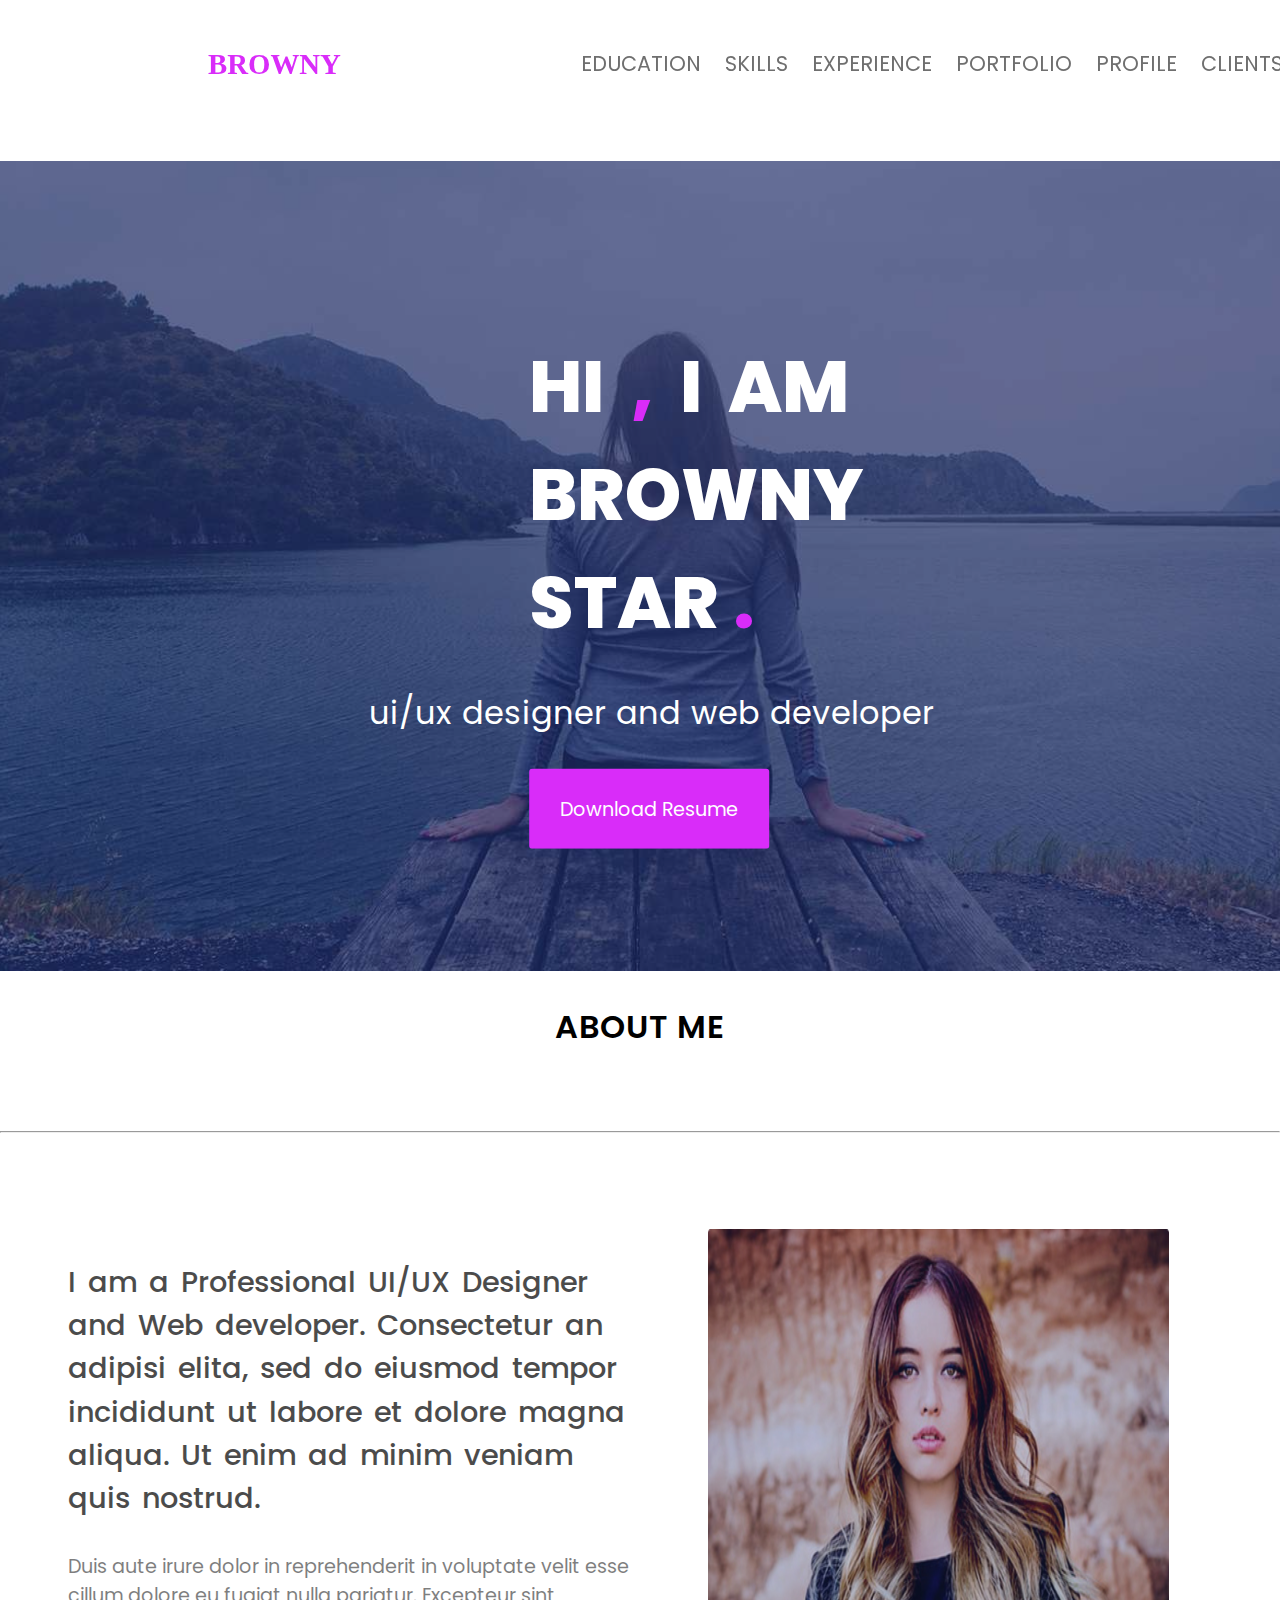
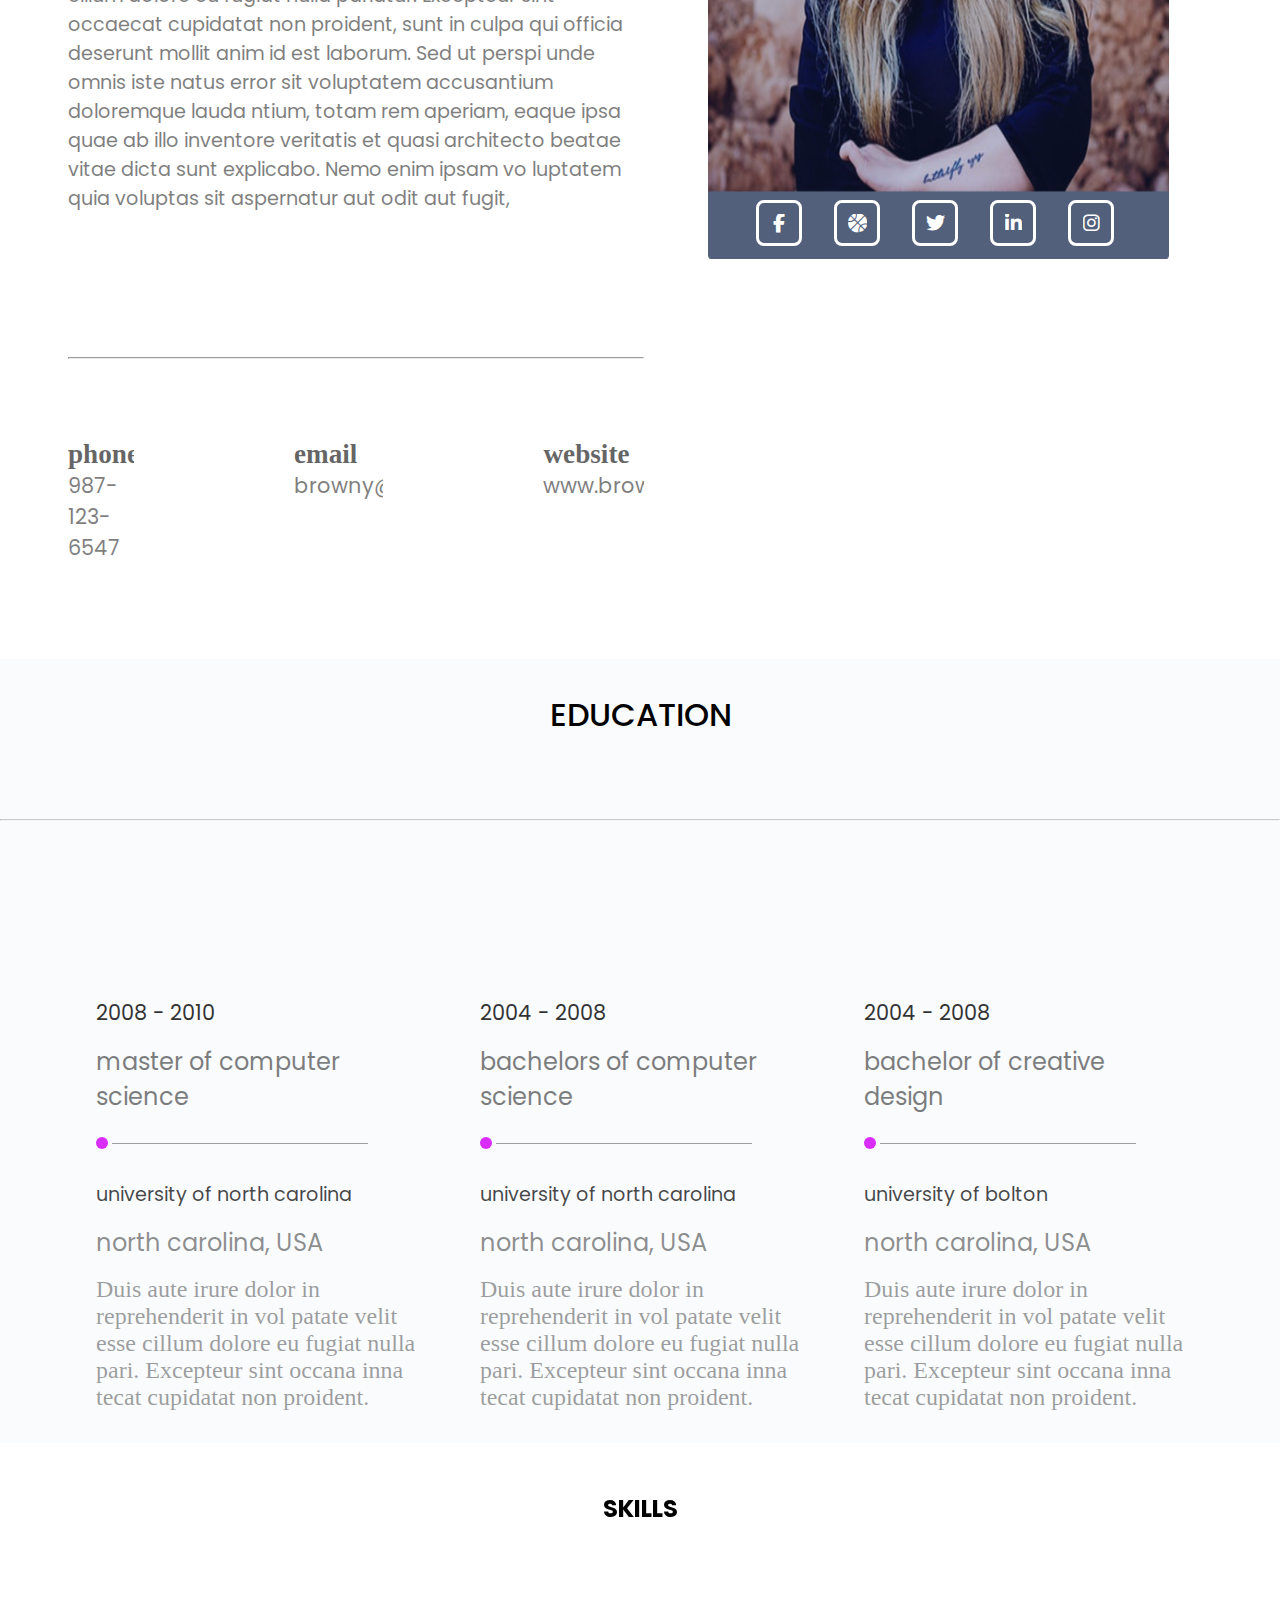
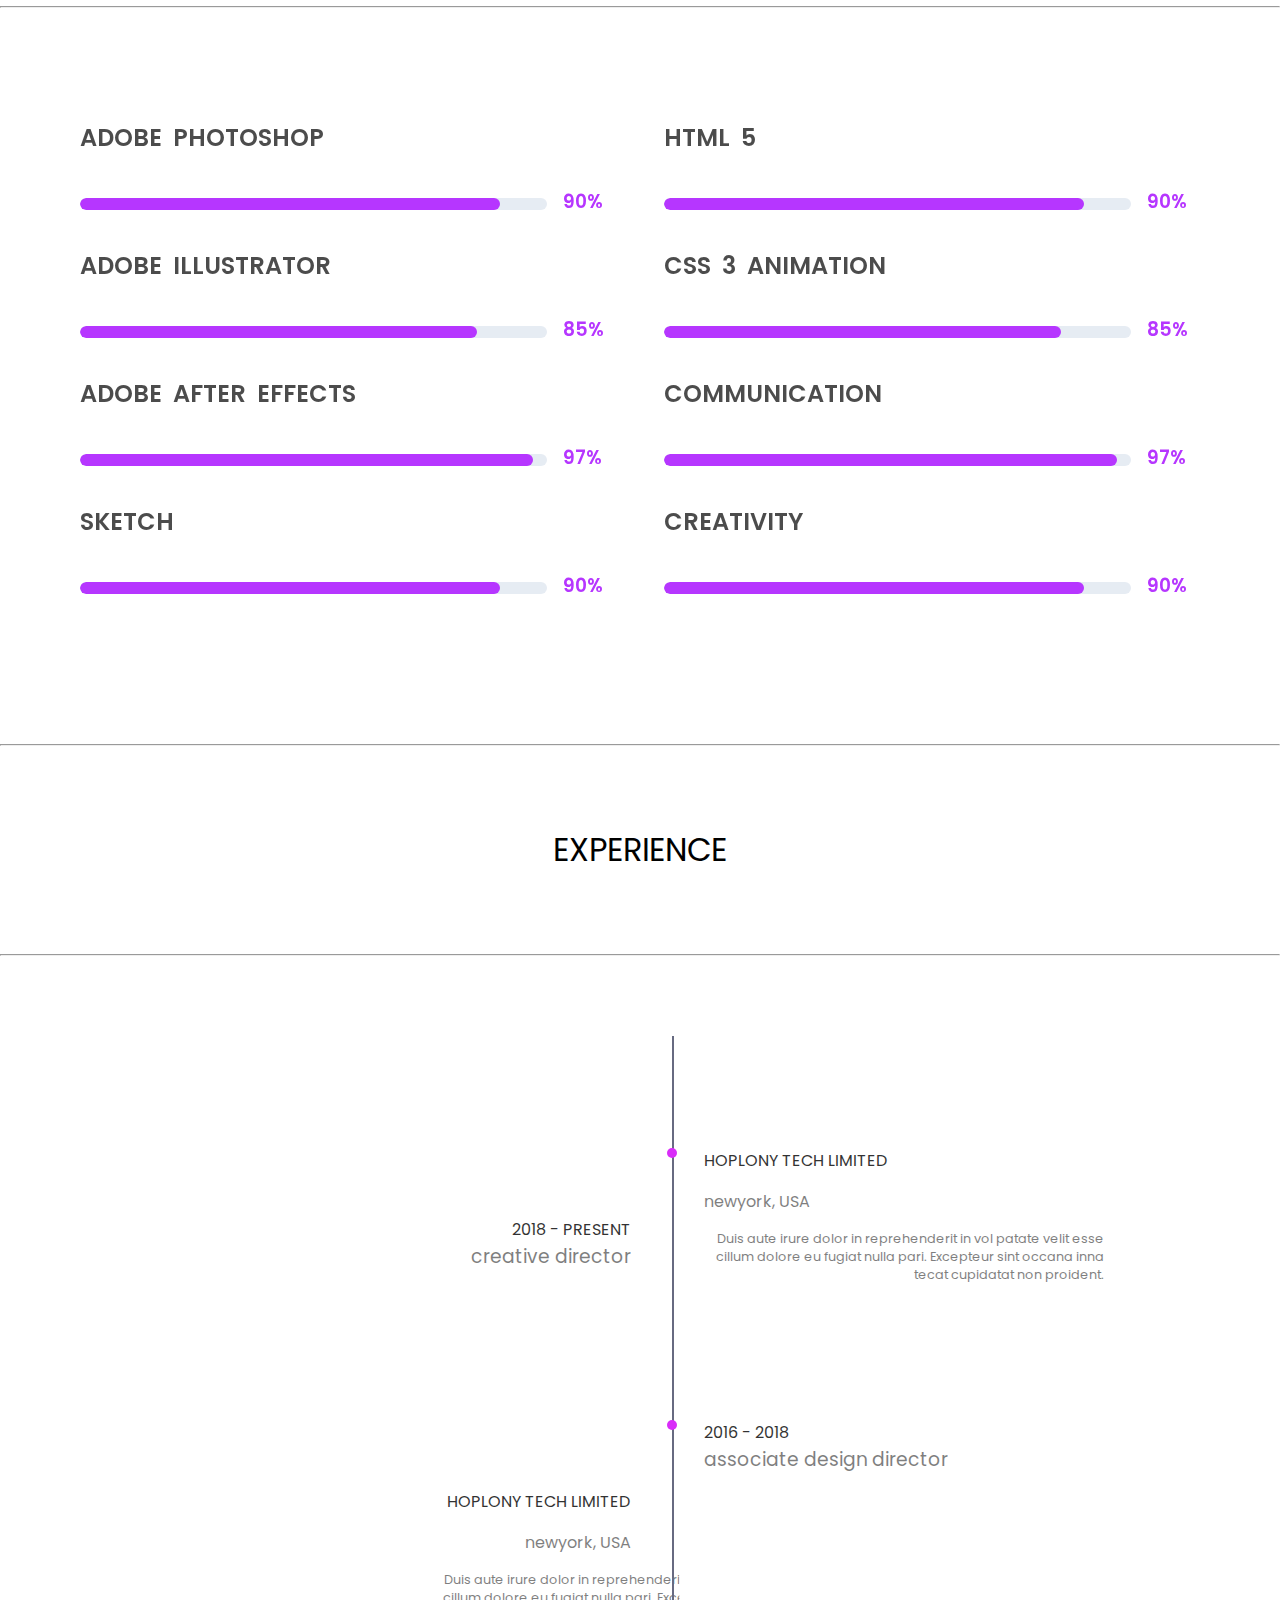
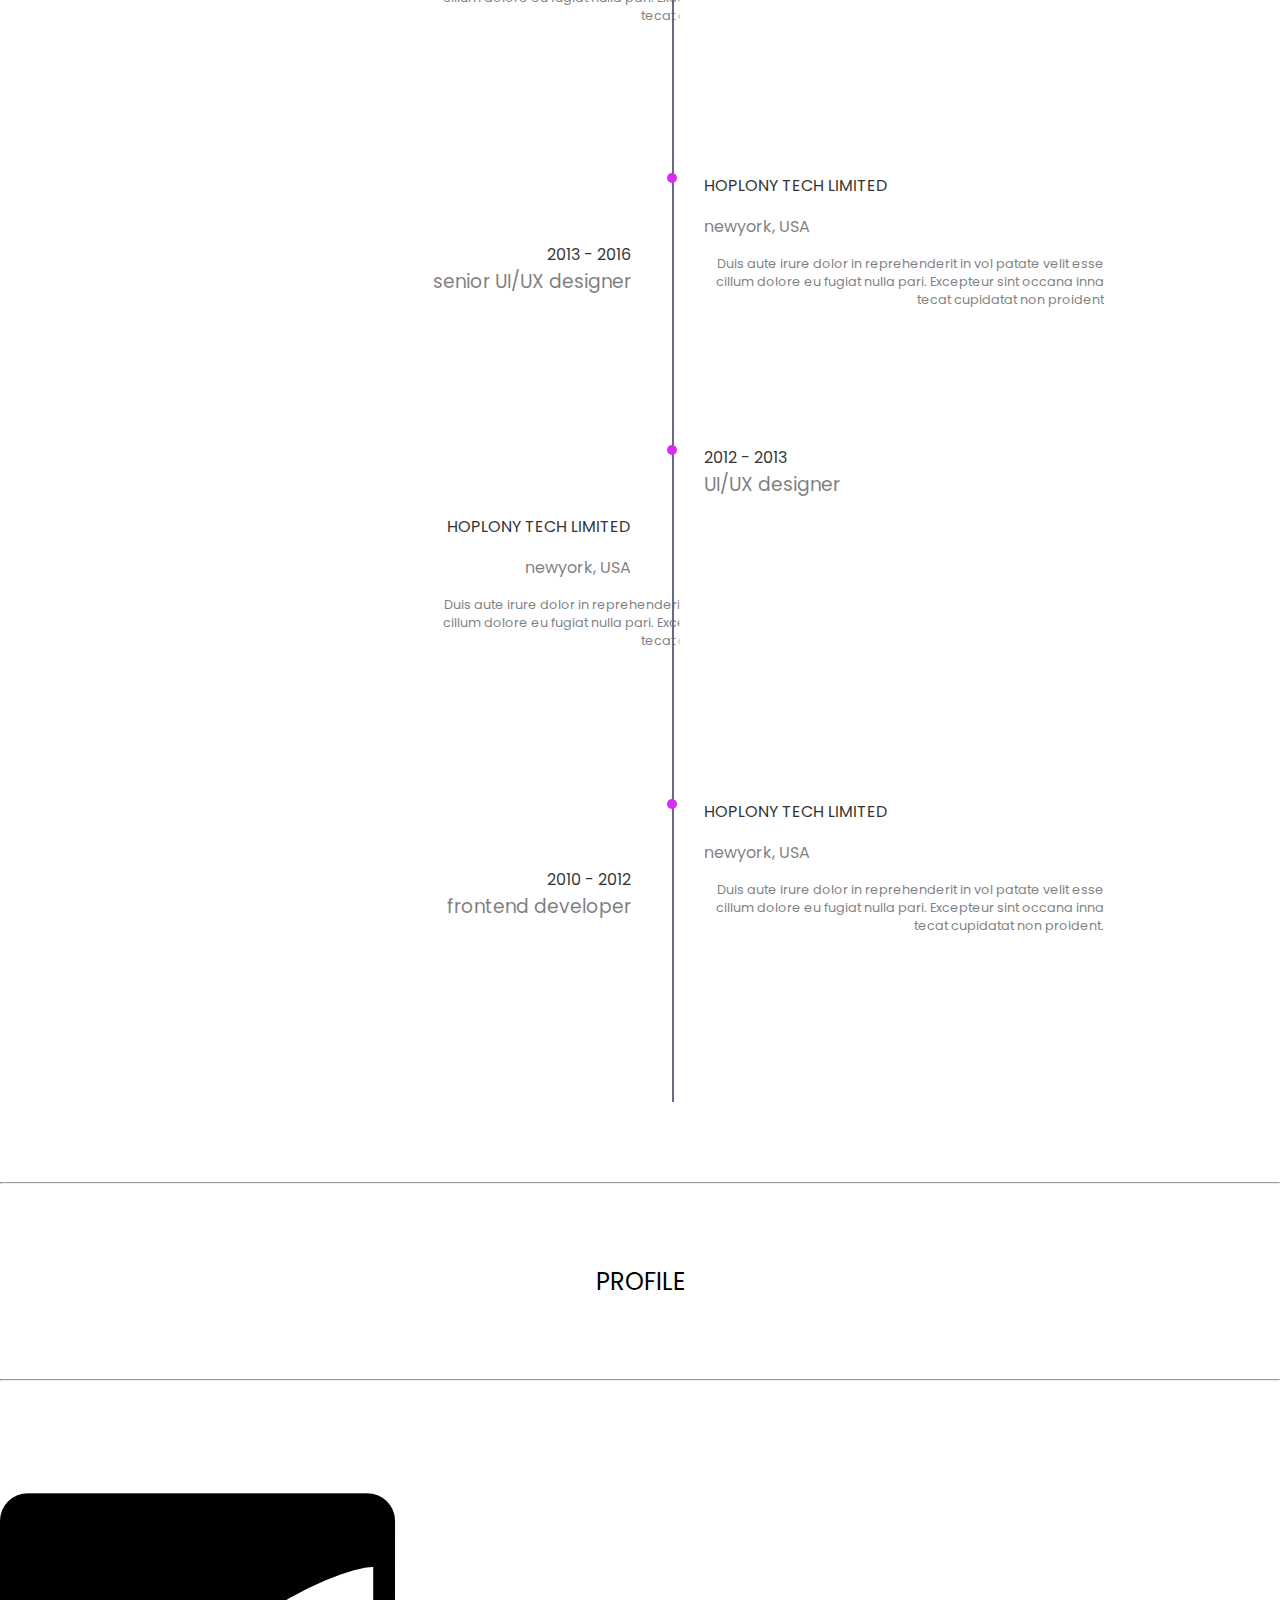
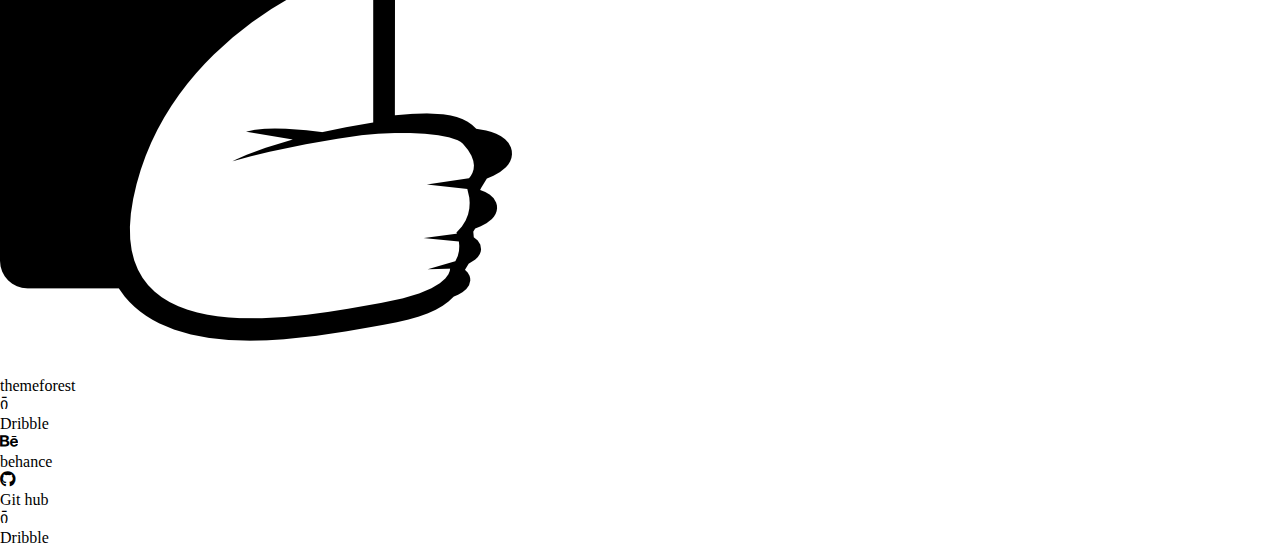
<file: html/index.html>
<!DOCTYPE html>
<html lang="en">
<head>
    <meta charset="UTF-8">
    <link rel="preconnect" href="https://fonts.googleapis.com">
    <link rel="shortcut icon" href="/images/logo/favicon.png" type="image/x-icon">
<link rel="preconnect" href="https://fonts.gstatic.com" crossorigin>
<link href="https://fonts.googleapis.com/css2?family=Poppins:ital,wght@0,100;0,200;0,300;0,400;0,500;0,600;0,700;0,800;0,900;1,100;1,200;1,300;1,400;1,500;1,600;1,700;1,800;1,900&display=swap" rel="stylesheet">
    <meta name="viewport" content="width=device-width, initial-scale=1.0">
    <link rel="stylesheet" href="https://cdnjs.cloudflare.com/ajax/libs/font-awesome/6.7.2/css/all.min.css" integrity="sha512-Evv84Mr4kqVGRNSgIGL/F/aIDqQb7xQ2vcrdIwxfjThSH8CSR7PBEakCr51Ck+w+/U6swU2Im1vVX0SVk9ABhg==" crossorigin="anonymous" referrerpolicy="no-referrer" />
    <link rel="stylesheet" href="/css/style.css">
    <title>BROWNY</title>
</head>
<body>
    <div class="up-c"></div>
    <header>
        <nav>
            <div class="content">
                <div class="fp">
            <span>BROWNY</span>
            <div class="icon">
                <div class="box" id="bar" type="button"><i class="fa-solid fa-bars" ></i></div>
                <div class="box" id="x"type="button"><i class="fa-solid fa-xmark"></i></div>
            </div>
        </div>
            <ul>
                <li><a href="">EDUCATION</a></li>
                <li><a href="">SKILLS</a></li>
                <li><a href="">EXPERIENCE</a></li>
                <li><a href="">PORTFOLIO</a></li>
                <li><a href="">PROFILE</a></li>
                <li><a href="">CLIENTS</a></li>
                <li><a href="">CONTACT</a></li>
            </ul>
          
        </div>
        </nav>
    </header>
    <div class="hero">
        <div class="txts" text align="justify">
            <h1>hi <span>,</span> i am   <span class="lft">browny</span>  star<span> .</span></h1>
                <h2>ui/ux designer and web developer</h2>
                <button > <a href="resume.txt">Download Resume</a></button>
        </div>
    </div>
    <h1 style=" text-align: center;
    text-transform:uppercase ; margin-top: 2rem;
  font-weight: 600;letter-spacing: 1px; margin-bottom: 2rem;">about me</h1>
  <hr>
  <!-- starting of about me ------------------------------------------------------------------------------------------------------------------ -->
  <div class="about-me">
    <div class="left">
        <div class="tp">
        <h2>I am a Professional UI/UX Designer and Web developer. Consectetur an adipisi elita, sed do eiusmod tempor incididunt ut labore et dolore magna aliqua. Ut enim ad minim veniam quis nostrud.</h2>
        <p>Duis aute irure dolor in reprehenderit in voluptate velit esse cillum dolore eu fugiat nulla pariatur. Excepteur sint occaecat cupidatat non proident, sunt in culpa qui officia deserunt mollit anim id est laborum. Sed ut perspi unde omnis iste natus error sit voluptatem accusantium doloremque lauda ntium, totam rem aperiam, eaque ipsa quae ab illo inventore veritatis et quasi architecto beatae vitae dicta sunt explicabo. Nemo enim ipsam vo luptatem quia voluptas sit aspernatur aut odit aut fugit,</p>
    </div>
        <hr>
        <div class="ip">
            <div class="box">
                <span>phone</span>
                <p>987-123-6547</p>
            </div>
            <div class="box">
                <span>email</span>
                <p>browny@info.com</p>
            </div>
            <div class="box">
                <span>website</span>
                <p>www.brownsine.com</p>
            </div>
            
        </div>
   
    </div>
    <div class="right">
        <img src="/images/about/profile_image.jpg" alt="">
        <div class="icons" >
           
            <div class="i"><i class="fa-brands fa-facebook-f" style="color: #ffffff;"></i></div>
            <div class="i">  <i class="fa-solid fa-basketball" style="color: #ffffff;"></i> </div>
                <div class="i"> <i class="fa-brands fa-twitter" style="color: #ffffff;"></i></div>
                    <div class="i"><i class="fa-brands fa-linkedin-in" style="color: #ffffff;"></i></div>
                        <div class="i"> <i class="fa-brands fa-instagram" style="color: #ffffff;"></i></div>
        </div>
    </div>
  </div>
  <!-- start o education part ------------------------------------------------------------------------------------------------------------------------------------------------------------------------------------------------- -->
<div class="edu">
    <h1>education</h1>
    <hr>
    <div class="edu-cont">
    <div class="edu-timeline">
        <div class="up">
        <h2>2008 - 2010</h2>
        <h3>master of computer science</h3>
        <div class="line"> <div class="circle"></div> <div></div> </div>
    </div>
            <div class="low">
                <h2>university of north carolina</h2>
                <h3>north carolina, USA</h3>
                <span>Duis aute irure dolor in reprehenderit in vol patate velit esse cillum dolore eu fugiat nulla pari. Excepteur sint occana inna tecat cupidatat non proident.</span>
            </div>
       
    </div>
    
    <div class="edu-timeline">
        <div class="up">
        <h2>2004 - 2008</h2>
        <h3>bachelors of computer science</h3>
        <div class="line"> <div class="circle"></div> <div></div> </div>
       </div>
            <div class="low">
                <h2>university of north carolina</h2>
                <h3>north carolina, USA</h3>
                <span>Duis aute irure dolor in reprehenderit in vol patate velit esse cillum dolore eu fugiat nulla pari. Excepteur sint occana inna tecat cupidatat non proident.</span>
            </div>
   
    
    </div>
    <div class="edu-timeline">
        <div class="up">
        <h2>2004 - 2008</h2>
        <h3>bachelor of creative design</h3>
        
        <div class="line"> <div class="circle"></div> <div></div> </div>
        </div>
            <div class="low">
                <h2>university of bolton</h2>
                <h3>north carolina, USA</h3>
                <span>Duis aute irure dolor in reprehenderit in vol patate velit esse cillum dolore eu fugiat nulla pari. Excepteur sint occana inna tecat cupidatat non proident.</span>
            </div>
       
  

    </div>
</div>
</div>

 <!-- starting of skills ------------------------------------------------------------------------------------------------------------------------------------------------------------------------------------------------- -->
 <!-- starting of skills ------------------------------------------------------------------------------------------------------------------------------------------------------------------------------------------------- -->

 <!-- starting of skills ------------------------------------------------------------------------------------------------------------------------------------------------------------------------------------------------- -->
 <!-- starting of skills ------------------------------------------------------------------------------------------------------------------------------------------------------------------------------------------------- -->
 <!-- starting of skills ------------------------------------------------------------------------------------------------------------------------------------------------------------------------------------------------- -->
 <!-- starting of skills ------------------------------------------------------------------------------------------------------------------------------------------------------------------------------------------------- -->
 <!-- starting of skills ------------------------------------------------------------------------------------------------------------------------------------------------------------------------------------------------- -->
 <!-- starting of skills ------------------------------------------------------------------------------------------------------------------------------------------------------------------------------------------------- -->
 <!-- starting of skills ------------------------------------------------------------------------------------------------------------------------------------------------------------------------------------------------- -->
 <!-- starting of skills ------------------------------------------------------------------------------------------------------------------------------------------------------------------------------------------------- -->
 <!-- starting of skills ------------------------------------------------------------------------------------------------------------------------------------------------------------------------------------------------- -->
   <div class="skills" loading="lazy">
    <h1>skills</h1>
    <hr>
    <div class="skill_box">
        <div class="design_skills">



            <div class="skill_wraper">
                <h2>adobe photoshop</h2>
                <div class="pogress">
                    <div class="pbox">
                        <div class="pbar" id="one"></div>
                    </div>
                    <h3>90%</h3>
                </div>
                
            </div>


            <div class="skill_wraper">
                <h2>adobe illustrator</h2>
                <div class="pogress">
                    <div class="pbox">
                        <div class="pbar" id="two"></div>
                    </div>
                    <h3>85%</h3>
                </div>
              
            </div>
            <div class="skill_wraper">
                <h2>adobe after effects</h2>
                <div class="pogress">
                    <div class="pbox">
                        <div class="pbar" id="three"></div>
                    </div>
                    <h3>97%</h3>
                </div>
                
            </div>
            <div class="skill_wraper">
                <h2>sketch</h2>
                <div class="pogress">
                    <div class="pbox">
                        <div class="pbar" id="four"></div>
                    </div>
                    <h3>90%</h3>
                </div>
                
            </div>










        </div>
        <div class="web_skills">

            <div class="skill_wraper">
                <h2>html 5</h2>
                <div class="pogress">
                    <div class="pbox">
                        <div class="pbar" id="one"></div>
                    </div>
                    <h3>90%</h3>
                </div>
            
            </div>


            <div class="skill_wraper">
                <h2>css 3 animation</h2>
                <div class="pogress">
                    <div class="pbox">
                        <div class="pbar" id="two"></div>
                    </div>
                    <h3>85%</h3>
                </div>
               
            </div>
            <div class="skill_wraper">
                <h2>communication</h2>
                <div class="pogress">
                    <div class="pbox">
                        <div class="pbar" id="three"></div>
                    </div>
                    <h3>97%</h3>
                </div>
              
            </div>
            <div class="skill_wraper">
                <h2>creativity</h2>
                <div class="pogress">
                    <div class="pbox">
                        <div class="pbar" id="four"></div>
                    </div>
                    <h3>90%</h3>
                </div>
                
            </div>
        </div>
    </div> 
   </div>
  <hr>

<!-- start of EXPERIENCE part ---------------------------------------------------------------------------------------- -->
<!-- start of EXPERIENCE part ---------------------------------------------------------------------------------------- -->
<!-- start of EXPERIENCE part ---------------------------------------------------------------------------------------- -->
<!-- start of EXPERIENCE part ---------------------------------------------------------------------------------------- -->
<!-- start of EXPERIENCE part ---------------------------------------------------------------------------------------- -->


<div class="experience">
 <h1>experience</h1>
 <hr>
 <div class="r_container">
    <div class="tln">
        <!-- space ---------------------------------------->
    <div class="row">
        <div class="left">
            <h2>2018 - Present</h2>
            <h3>creative director</h3>
        </div>
        <div class="right">
            <h2>hoplony tech limited</h2>
            <h4>newyork, USA</h4>
            <p>Duis aute irure dolor in reprehenderit in vol patate velit esse cillum dolore eu fugiat nulla pari. Excepteur sint occana inna tecat cupidatat non proident.</p>
        </div>
    
    </div>
    <!-- space ---------------------------------------->
    <div class="row">
        <div class="right">
            <h2>2016 - 2018</h2>
            <h3>associate design director</h3>
        </div>
        <div class="left">
            <h2>hoplony tech limited</h2>
            <h4>newyork, USA</h4>
            <p>Duis aute irure dolor in reprehenderit in vol patate velit esse cillum dolore eu fugiat nulla pari. Excepteur sint occana inna tecat cupidatat non proident.</p>
        </div>
    </div>
        <!-- space ---------------------------------------->
    <div class="row">
        <div class="left">
            <h2>2013 - 2016</h2>
            <h3>senior UI/UX designer</h3>
        </div>
        <div class="right">
            <h2>hoplony tech limited</h2>
            <h4>newyork, USA</h4>
            <p>Duis aute irure dolor in reprehenderit in vol patate velit esse cillum dolore eu fugiat nulla pari. Excepteur sint occana inna tecat cupidatat non proident</p>
        </div>
    </div>
        <!-- space ---------------------------------------->
    <div class="row">
        <div class="right">
            <h2>2012 - 2013</h2>
            <h3>UI/UX designer</h3>
        </div>
        <div class="left">
            <h2>hoplony tech limited</h2>
            <h4>newyork, USA</h4>
            <p>Duis aute irure dolor in reprehenderit in vol patate velit esse cillum dolore eu fugiat nulla pari. Excepteur sint occana inna tecat cupidatat non proident.</p>
        </div>
    </div>
        <!-- space ---------------------------------------->
    <div class="row">
        <div class="left">
            <h2>2010 - 2012</h2>
            <h3>frontend developer</h3>
        </div>
        <div class="right">
            <h2>hoplony tech limited</h2>
            <h4>newyork, USA</h4>
            <p>Duis aute irure dolor in reprehenderit in vol patate velit esse cillum dolore eu fugiat nulla pari. Excepteur sint occana inna tecat cupidatat non proident.</p>
        </div>
    </div>
        <!-- space ---------------------------------------->
    </div>
    </div>





</div>
<div class="profile">
    <hr>
    <h2>profile</h2>
    <hr>
    <div class="profile-cont">
         <div class="prof">
            <div class="lgo"><img src="/images/logo/themeforest.png" alt="theme forest logo"></div>
            <span>themeforest</span>
         </div>
          <!-- space ---------------------------------------->
          <div class="prof">
            <div class="lgo"><i class="fa-regular fa-basketball"></i></div>
            <span>Dribble</span>
         </div>
         <!-- space ---------------------------------------->
         <div class="prof">
            <div class="lgo"><i class="fa-brands fa-behance"></i></i></div>
            <span>behance</span>
         </div>
         <!-- space ---------------------------------------->
         <div class="prof">
            <div class="lgo"><i class="fa-brands fa-github"></i></div>
            <span>Git hub</span>
         </div>
         <!-- space ---------------------------------------->
         <div class="prof">
            <div class="lgo"><i class="fa-regular fa-basketball"></i></div>
            <span>Dribble</span>
         </div>

    </div>
</div>





































































    <script src="/js/app.js">
        
    </script>
</body>
</html>
</file>
<file: css/style.css>
*{
    padding: 0;
    margin: 0;
    overflow-x: hidden;
    
}
h1,p,h2,h3,a,h4,h5,h6{
  font-family: "Poppins", sans-serif;
  font-weight: 400;
  font-style: normal;
  
}
hr{
  margin: 5rem 0;
}
a{
  text-decoration: none;
  color: white;
}
nav{
    padding: 3rem;
    box-shadow:  0 0 1px 0 black;
    position: sticky;
    top: 0;
    z-index: 999;
    
}
nav span{
   
        font-size: 1.3rem;
        color: #d92cf9;
        font-weight: bold;
        margin-bottom: 2rem;
       
}
nav ul{
 position:absolute;
 z-index: 1;
 transition: .2s;
 font-size: 1.2rem;
 bottom:250rem ;
}
nav ul a{
    color: black;
    text-decoration: none;
    line-height: 2rem;

}
nav .icon .box{
  border: 2px solid #d92cf9;
  height: 3rem;
  width: 3rem;
  display: flex;
  align-items: center;
  justify-content: center;
}

nav .icon i{
    color: #d92cf9;
    font-size: 2rem;
    position:absolute;
    overflow: hidden;
  
   
}
.vis{
    position: relative;
    bottom: 0;
}

/* nav .icon i::after{
    content: '';
    
    position: absolute;

    top: -0.5rem;
    left: -0.5rem;
    right: -0.5rem;
    bottom: -0.5rem;
    background-color: transparent;
    border: rgb(158, 16, 16) px solid;
} */
nav .fp{
 display: flex;
 height: fit-content;
 justify-content: space-between;
 overflow: visible;
}
#x{
    display: none;
}
.hero{
  position: relative;
  color: white;
 

  height: 80VH;
  width: 100VW;
  background-image: url("/images/about/welcome-banner.jpg");
  background-size: cover;
  background-position: center;
  

}
.hero .txts{
position: absolute;
width: max-content;
left: 50%;
top: 40%;
transform: translate(-40%,-50%);
margin-top: 5rem;


}

.hero h1{
  margin-bottom: 2rem;
  font-size: 3rem;
  width: 15rem;
  font-weight: 750;
  text-transform: uppercase;
  animation: first 1s ;
  margin-left: 5rem;
 
}
.hero h1 span{
  color: #d92cf9;
  font-weight: 750;
  word-wrap: normal;
  position: sticky;
  top: 0;
}
.hero h1 .lft{
  color: white;
  transform: translate(-100px);
}
.hero h2{
  font-size: 1.2rem;
  margin-bottom: 2rem;
  animation: first 1s ;
  letter-spacing: .5px;
 
}
.hero button{
  background-color: #d92cf9;
  color: white;
  border: none;
  height: 3rem;
  width: 10rem;
  border-radius: 3px;
  margin-left: 5rem;
  font-size: 1rem;
}
.hero::before{
  content: "";
  position: absolute;
  top: 0;
  left: 0;
  background: rgba(31, 44, 108, .65);
  width: 100%;
  height: 100%;
}
@keyframes first {

   0%{
     margin-bottom: 0;
   }
   100%{
    margin-bottom: 3rem;
   }
}
.about-me{
  width: 100%;
  height: 100%;
  display: flex;
  flex-wrap: wrap;
  padding-right: 2rem;
  padding-left: 20px;
}
.about-me .left{
  width: 100%;

}
.about-me .right{
  width: 100%;
  height: 70vh;
  padding: 1rem;
  
  position: relative;
}
.right img{
  width: 95%;
  height:100%;
}
.about-me .left .tp {
  margin-top: 5rem;
}
.about-me .left .tp h2{
  font-size: 1.1rem;
  font-weight: 500;
  opacity: .7;
  margin-bottom: 4rem;
}
.about-me .left .tp p{
  font-size: 1.1rem;
  opacity: .5;
  margin-bottom: 4rem;
}
.about-me .left .ip {
  margin-top: 2rem;
}
.about-me .left .ip .box{
  margin-bottom: 3rem;
}
.about-me .left .ip .box span{
  font-size: 1.3rem;
  opacity: .6;
 
}
.about-me .left .ip .box p{
  font-size: 1.3rem;
  opacity: .5;
}
.right .icons{
  position:absolute;
 margin-bottom: 1rem;
left:   50%;
transform: translate(-50%);
  bottom: 0;
  display: flex;
  gap: 2rem;
 
}

  .right .icons i {
  
    font-size: 1rem; /* Increased for better visibility */
 
  }
  
.right .icons .i{
  height: 1.8rem;
  width: 1.8rem;
  border: 2px solid white;
  display: flex;
  align-items: center;
  justify-content: center;
  margin: 0;
}
.edu{
  height: 100%;
  width: 100vw;
  background-color: #f9fbfd;
  padding: 2rem 0;
}
.edu h1{
  text-align: center;
  text-transform: uppercase;
  margin-bottom: 5rem;
}
.edu hr{
  opacity: .5;
}
.edu .edu-timeline{

  padding: 2rem;
}
.edu .edu-timeline .up{
margin-bottom: 1.5rem;
  overflow: visible;
}
.edu .edu-timeline .up h2{
 font-size: 1.1rem;
 opacity: .8;
}
.edu .edu-timeline .up h3{
  font-size: 1.1rem;
  opacity: .5;
  position: relative;
  overflow: visible;
 }
 .edu .edu-timeline .line {
 
overflow: visible;

 }
 .edu .edu-timeline .line .circle{
  height: 12px;
  width: 12px;
  border-radius: 50%;
 display: inline-flex;
 position: relative;
 top: 5px;
  background-color: #d92cf9;
 }
.line div{
  background-color: #0000005c;
  display: inline-flex;
  width: 80%;
  height: 1px;
 }
 .edu-timeline h3{
  margin:1rem 0;
 }
 .edu .edu-timeline .low h2{
 font-size: 1.2rem;
 color: rgba(0, 0, 0, 0.73);
 }
 .edu .edspanu-timeline .low h3{
  font-size: 1rem;

  color: rgba(0, 0, 0, 0.639);
  }
 .low span{
    font-size: 1rem;
  opacity: .6;
    color: rgb(22, 22, 22);
    }
    .skills h1{
      text-align: center;
      text-transform: uppercase;
      font-size: 1.5rem;
      font-weight: bold;
      margin-top: 3rem;
    }
    .skills hr{
      margin: 5rem 0;
    }

    .skills .skill_box .skill_wraper h2{
      font-size: 1rem;
      opacity: 0.7;
      text-transform: uppercase;
      word-spacing: 5px;
      margin-bottom: 1rem;
      position: relative;
      
    }
    .skills .skill_box .skill_wraper{
      width: 100%;
    
    }
    .skills .skill_box {
      display: flex;
      flex-wrap: wrap;
      gap: 5rem;
      padding: 2rem;
      margin-left: 3rem;
    }
    .skills .skill_box .design_skills{
      width: 100%;
    }
     .skills .skill_box .web_skills{
      width: 100%;
    }
    
    .skills .skill_box .skill_wraper .pogress{
      width: 100%;
      display: flex;
      
      gap: 1rem;
    }
    .skills .skill_box .skill_wraper h3{
      color: #b636ff;
      font-weight: 600;
    }
    .skills .skill_box .skill_wraper .pogress .pbox{
     width: 80%;
     height: 8px;
     background-color: #E6ECF3;
     border-radius:  40px;
     margin-top: .7rem;
    }
    .skills .skill_box .skill_wraper .pogress .pbox #one{
      height: 100%;
      width: 90%;
      border-radius:  40px;
      background-color: #b636ff;
      animation: bar   1s ease-in ;
    
    }
    .skills .skill_box .skill_wraper .pogress .pbox #two{
      height: 100%;
      width: 85%;
      border-radius:  40px;
      background-color: #b636ff;
      animation: bar   1s ease-in ;
    }
    .skills .skill_box .skill_wraper .pogress .pbox #three{
      height: 100%;
      width: 97%;
      border-radius:  40px;
      background-color: #b636ff;
      animation: bar   1s ease-in ;
      
    }
    .skills .skill_box .skill_wraper .pogress .pbox #four{
      height: 100%;
      width: 90%;
      border-radius:  40px;
      background-color: #b636ff;
      animation: bar   1s ease-in ;
    }
    @keyframes bar{
      0%{
        width: 0%;
      }
      100%{
        width: 100%;
      }
    }

    .experience{
      width: 100%;
      height: 100%;
      overflow: visible;
    
    }
    .experience h1{
     text-transform: uppercase;
     text-align:center;
    }
    .experience .r_container{
      padding: 2rem;
    
    }
    .experience .r_container .row{
     margin-bottom: 5rem;
     
    
    }
    .experience .r_container .row .left{
     margin: 1.3rem 0;
    }
    .experience .r_container .row h2{
      font-size: 1rem;
    opacity: .8;
    text-transform: uppercase;
    }
    .experience .r_container .row h3{
      opacity: .5;
    }
    .experience .r_container .row h4{
     font-size: 1rem;
     margin: 1rem 0;
     opacity: .5;
    }
    .experience .r_container .row p{
      opacity: .5;
    }
    .experience .r_container .tln{
      height: 100%;
      width: 100%;
    }

    .profile h2{
      text-align: center;
      text-transform: uppercase;
      margin-bottom: 3rem;
    }
 










/* for tablet----------------------------------------------------------------------------------------------------------------------------- */
@media (min-width:480px ) and (max-width:768px){

  
  .about-me{
    width: 100vw;
    display: flex;
    flex-wrap: nowrap;
  }
  .right{
    width: 50%;
  }
  .left{
    width: 50%;
   
  }
  .right .icons{
   
   margin-bottom: 1.8rem;

  }
  .about-me .left .tp h2{
   
    margin-bottom: 2rem;
  }
  .about-me .left .tp p{
   
    margin-bottom: 2rem;
  }
  .about-me .left .ip {
    display: flex;
    flex-wrap: nowrap;
    gap: 2rem;
  }
  .about-me .left .ip .box span{
    font-size: 1rem;
 
   
  }
  .about-me .left .ip .box p{
    font-size: 1rem;
   
  }
  .edu .edu-cont{
    display: flex;
    flex-wrap: nowrap;
 
  }
  .line div{
    background-color: #0000005c;
    display: inline-flex;
    width: 80%;
    height: 1px;
   }
   .experience .r_container .tln{
    padding-left: 2REM;
    border-left: 2px solid #676a81;
   }
   .experience .r_container .row .left h2::before{
    content: "";
    position: absolute;
    height: 10px;
    width: 10px;
    border-radius: 50%;
     background-color: #d92cf9;
     z-index: 1;
     
     left: 28px;
 
   }
   .experience .r_container .row .right{
    width: 100vw;
   }
}
/* for laptop---------------------------------------------------------------------------------------------------------------------------------------- */


@media (min-width:769px ) and (max-width:1024px){
  nav .icon{
    display: none;
  }
  nav{
    padding-right:.5px ;
  }
  nav ul {
    position: relative;
   top: 0;
   display: flex;
  font-size: 1.1rem;
   gap: 1.5rem;
  }
  nav .content{
    display: flex;
    gap: 3rem;
  } 
  nav ul a{
    color: #6f6f6f;
    transition: .5s;
  }     
  nav a:hover{
    color: #d92cf9;
  }
  .about-me{
    width: 100vw;
    display: flex;
    flex-wrap: nowrap;
  }
  .right{
    width: 50%;
  }
  .left{
    width: 50%;
   
  }
  .right .icons{
   
   margin-bottom: 1.8rem;

  }
  .about-me .left .tp h2{
   
    margin-bottom: 2rem;
  }
  .about-me .left .tp p{
   
    margin-bottom: 2rem;
  }
  .about-me .left .ip {
    display: flex;
    flex-wrap: nowrap;
    gap: 2rem;
  }
  .about-me .left .ip .box span{
    font-size: 1rem;
 
   
  }
  .about-me .left .ip .box p{
    font-size: 1rem;
   
  }
  .edu .edu-cont{
    display: flex;
    flex-wrap: nowrap;
 
  }
  .line div{
    background-color: #0000005c;
    display: inline-flex;
    width: 80%;
    height: 1px;
   }
   .skills .skill_box {
    display: flex;
    flex-wrap: wrap;
    gap: 0rem;
    padding: 2rem;
    
  }
  .skills .skill_box .design_skills{
    width: 50%;
  }
   .skills .skill_box .web_skills{
    width: 50%;
  }
  .experience .r_container {
    height: 100%;
    width: 100%;
    overflow-x: visible;
    
  }
 
   .experience .r_container .row::before{
    content: "";
    position: absolute;
    height: 10px;
    width: 10px;
    border-radius: 50%;
     background-color: #d92cf9;
    overflow: visible;
    /* right: -25px; */
  
     z-index: 10;
     
   
 
   }
   .experience{
    overflow: visible;
   }
   .experience .r_container .tln .row{
    display: flex;
    justify-content: center;
    gap: 15rem;
    width: 100%;
    height: max-content;
    position: relative;
    overflow-x: visible;
    margin: 5rem 0;

   
   }
   .row  p{
   
   /* overflow: visible; */
   font-size: .8rem;
   }
   .row .right p{
    /* transform: translateX(-50%); */
    overflow: visible;
    }
 .row .left{
width:50%;
text-align: end;
    left: 0%;
   margin: 0;

    transform: translateX(-57%);
  
 
   }
   
   .experience .row .right{
    position: absolute;
    left: 50%;
    width: 50%;
    margin-left: 2rem;
 
   }
   .r_container{
   padding: 0 3rem;
    position: relative;
   }
   .r_container::before{
    content: '';
    position: absolute;
    width: 2px;
    height: 100%;
    left: 50%;
    top: 0;
  background-color: #676a81;  
  z-index: 1; 
}
.row h4{
  font-size: .6rem;
}
 
}
/* for desktop--------------------------------------------------------------------------------------------------------- */
@media  (min-width:1025px){
    nav span{
     float: left;
     font-size: 1.3rem;
     margin-right: 15rem;
    }
    nav .icon{
        display: none;
      }
      nav{
        padding-right:.5px ;
        width: 100%;
        display: flex;
        justify-content:center;
        position: sticky;
        top: 0;
        overflow: hidden;
        
      }
      nav ul {
        position: relative;
        overflow: visible;
        margin-right: 5rem;
       top: 0;
       display: flex;
      font-size: 1.3rem;
       gap: 1.5rem;
       text-align: center;
       color: #6f6f6f;
      }
      nav span{
        font-size: 1.8rem;
      }
      nav ul a{
        color: #6f6f6f;
        transition: .5s;
      }
      nav .content{
        display: inline-flex;
     
        margin-left: 10rem;
      }   
      nav a:hover{
        color: #d92cf9;
      }  
      
      
      .hero h1{
       
        margin-left: 12rem;
        font-size: 4.5rem;
        width: 20rem;
        overflow: visible;
      } 
      .hero{
        height: 90vh;
      }
      .hero h1 .lft{
       text-align: center;
      }

      .hero .txts button{
        margin-left: 12rem;
        height: 5rem;
  width: 15rem;
  font-size: 1.2rem;
      }
      .hero h2{
        font-size: 2rem;
        margin-bottom: 2rem;
        animation: first 1s ;
        letter-spacing: 1px;
        margin-left: 2rem;
       
      }
      .hero .txts {
        left: 45%;
top: 40%;
transform: translate(-40%,-45%);
      }
      .about-me{
        width: 100vw;
        display: flex;
        flex-wrap: nowrap;
      }
      .right{
        width: 50%;
        overflow: hidden;
      }
      .left{
        width: 50%;
        padding: 3rem;
       
      }
      .right .icons{
        position:absolute;
        margin-bottom: 1rem;
       left:   40%;
       transform: translate(-50%);
         bottom: 0;
         display: flex;
         gap: 2rem;
         
       margin-bottom: 1.8rem;
    
      }
      .right .icons i{
        font-size: 1.2rem;
      }
      .right .icons .i{
        border-radius: 8px;
        height: 2.5rem;
        width: 2.5rem;
        border: 3px solid white;
      }
      .about-me .left .tp{
        margin-top: 0;
      }
      .about-me .left .tp h2{
       font-size: 1.8rem;
       word-spacing: 5px;
       line-height: 1.5;
        margin-bottom: 2rem;
      }
      .about-me .left .tp p{
        font-size: 1.2rem;
      
       
      }
      .about-me .left .ip {
        display: flex;
        flex-wrap: nowrap;
        gap: 10rem;
      }
      .about-me .left .ip .box span{
        font-size: 2rem;
     
       
      }
      .about-me .left .ip .box p{
        font-size: 1rem;
       
      }
      .right img{
        width: 80%;
        height:100%;
      }
      .about-me .left .ip .box span{
        font-size: 1.7rem;   
        font-weight: 550;    
      }
      .about-me .left .ip .box p{
        font-size: 1.3rem;
        opacity: .5;
      }
      .edu{
        height: 80vh;
        width: 100vw;
        background-color: #f9fbfd;
        padding: 2rem 0;
      }
      .edu h1{
        font-weight: 500;
      }
       .edu-cont{
        display: flex;
        flex-wrap: nowrap;
        padding: 4rem;
        margin-top: 5rem;
      
     
      }
      .line div{
        background-color: #0000005c;
        display: inline-flex;
        width: 80%;
        height: 1px;
       }
       .edu .edu-timeline .up{
        margin-bottom: 2rem;
          overflow: visible;
        }
        .edu .edu-timeline .up h2{
         font-size: 1.3rem;
         opacity: .8;
        }
        .edu .edu-timeline .up h3{
          font-size: 1.5rem;
          opacity: .5;
          position: relative;
          overflow: visible;
         }
      
      
       
        
          .low h2{
         font-size: 1.2rem;
         color: rgba(0, 0, 0, 0.73);
         }
          .low h3{
          font-size: 1.5rem;
          color: rgba(0, 0, 0, 0.448);
          }
          .low span{
            font-size: 1.5rem;
            color: rgba(0, 0, 0, 0.639);
            }
            .skills .skill_box {
              display: flex;
              flex-wrap: wrap;
              gap: 0rem;
              padding: 2rem;
              
            }
            .skills .skill_box .design_skills{
              width: 50%;
            }
             .skills .skill_box .web_skills{
              width: 50%;
            }
            .skills .skill_box .skill_wraper h2{
              font-size: 1.5rem;
              font-weight: 600;
            }
            .skills .skill_box .skill_wraper .pogress .pbox{
             width: 80%;
             height: 12px;
             
           
            }
            .skills .skill_box .skill_wraper .pogress{
              margin:2rem 0;
            }
            .experience .r_container {
              height: 100%;
              width: 100%;
              overflow-x: visible;
              
            }
           
             .experience .r_container .row::before{
              content: "";
              position: absolute;
              height: 10px;
              width: 10px;
              border-radius: 50%;
               background-color: #d92cf9;
              overflow: visible;
              /* right: -25px; */
            
               z-index: 10;
               
             
           
             }
             .experience{
              overflow: visible;
             }
             .experience .r_container .tln .row{
              display: flex;
              justify-content: center;
              gap: 15rem;
              width: 100%;
              height: max-content;
              position: relative;
              overflow-x: visible;
              margin: 5rem 0;
          
             
             }
             .row  p{
             text-align: end;
             width: 25rem;
             font-size: .8rem;
             }
             .row .left p{
              transform: translateX(110%);
              overflow: visible;
              }
           .row .left{
          width:50%;
          text-align: end;
              left: 0%;
             margin: 0;
             
              transform: translateX(-49%);
            
           
             }
             
             .experience .row .right{
              position: absolute;
              left: 50%;
              width: 50%;
              margin-left: 2rem;
           
             }
             .r_container{
             padding: 0 3rem;
              position: relative;
             }
             .r_container::before{
              content: '';
              position: absolute;
              width: 2px;
              height: 100%;
              left: 50%;
              top: 0;
            background-color: #676a81;  
            z-index: 1; 
          }
          .row h4{
            font-size: .6rem;
          }
           
            
    }
</file>
